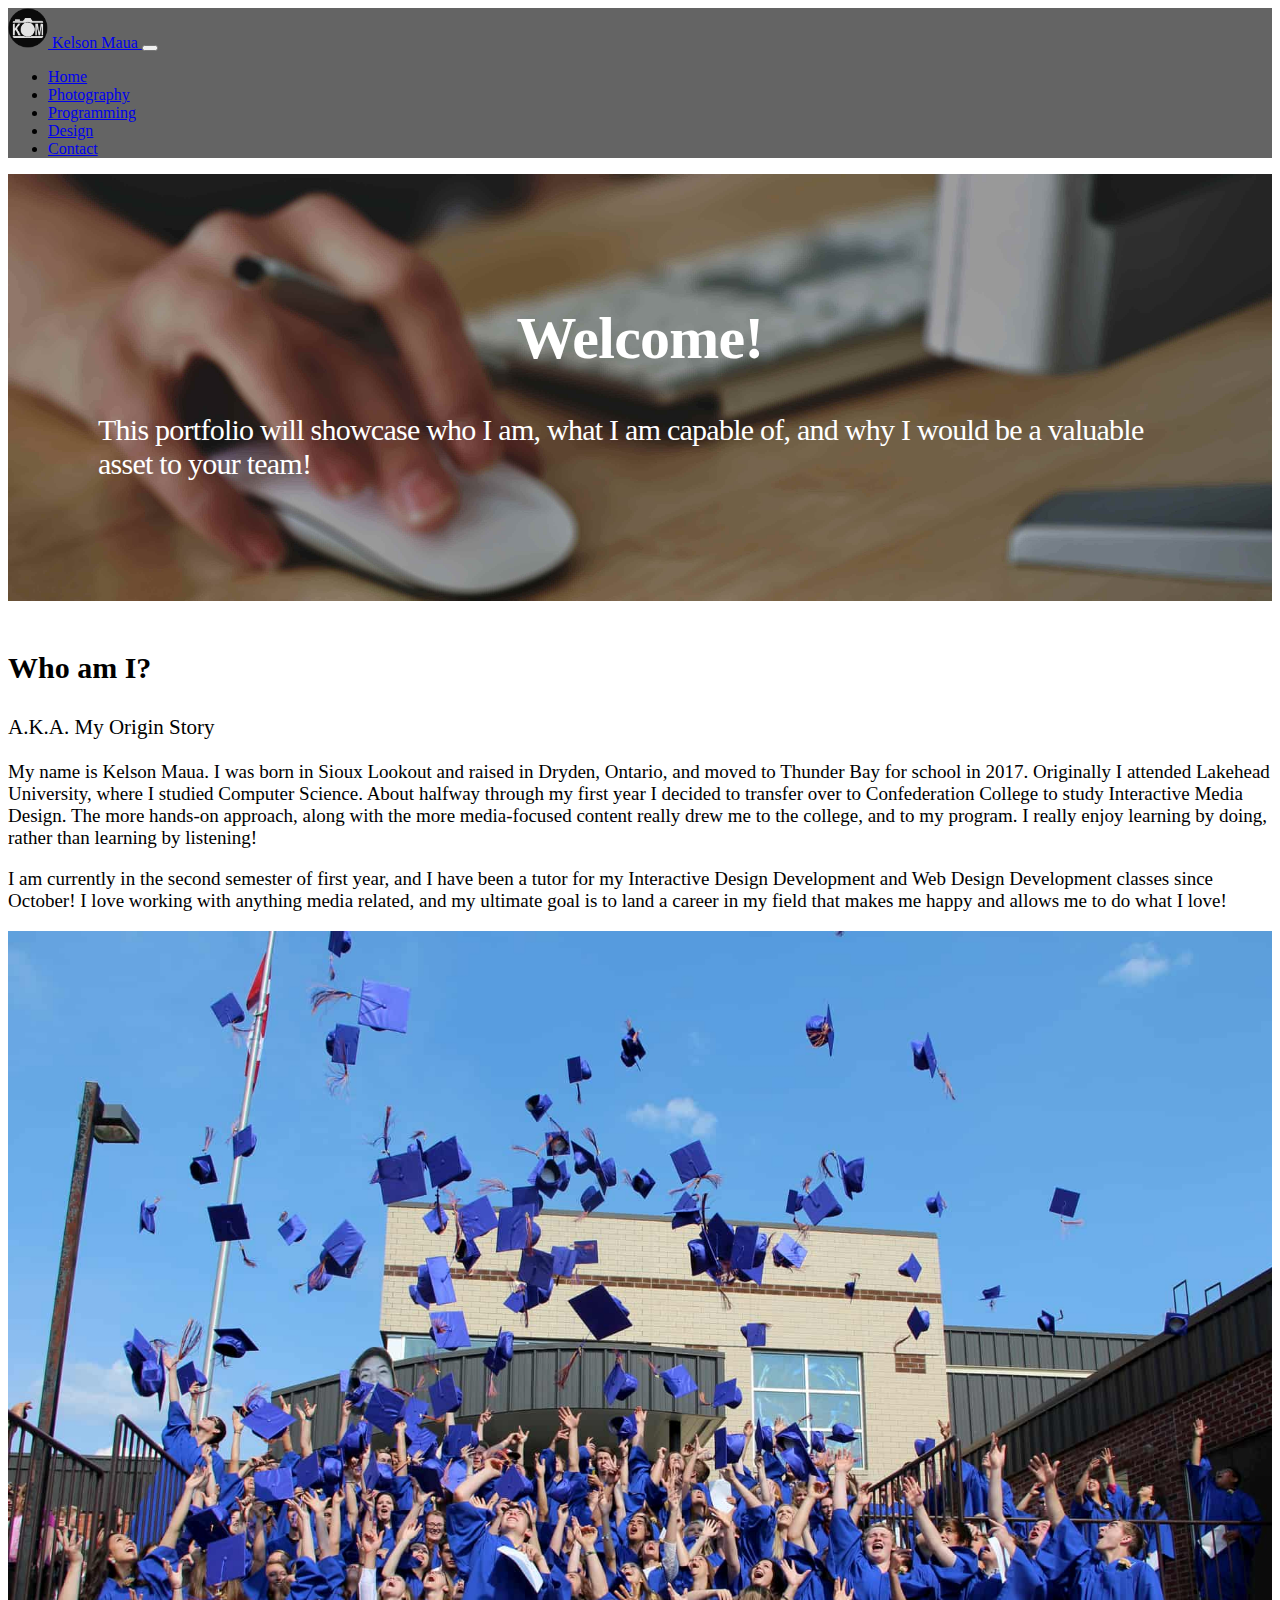
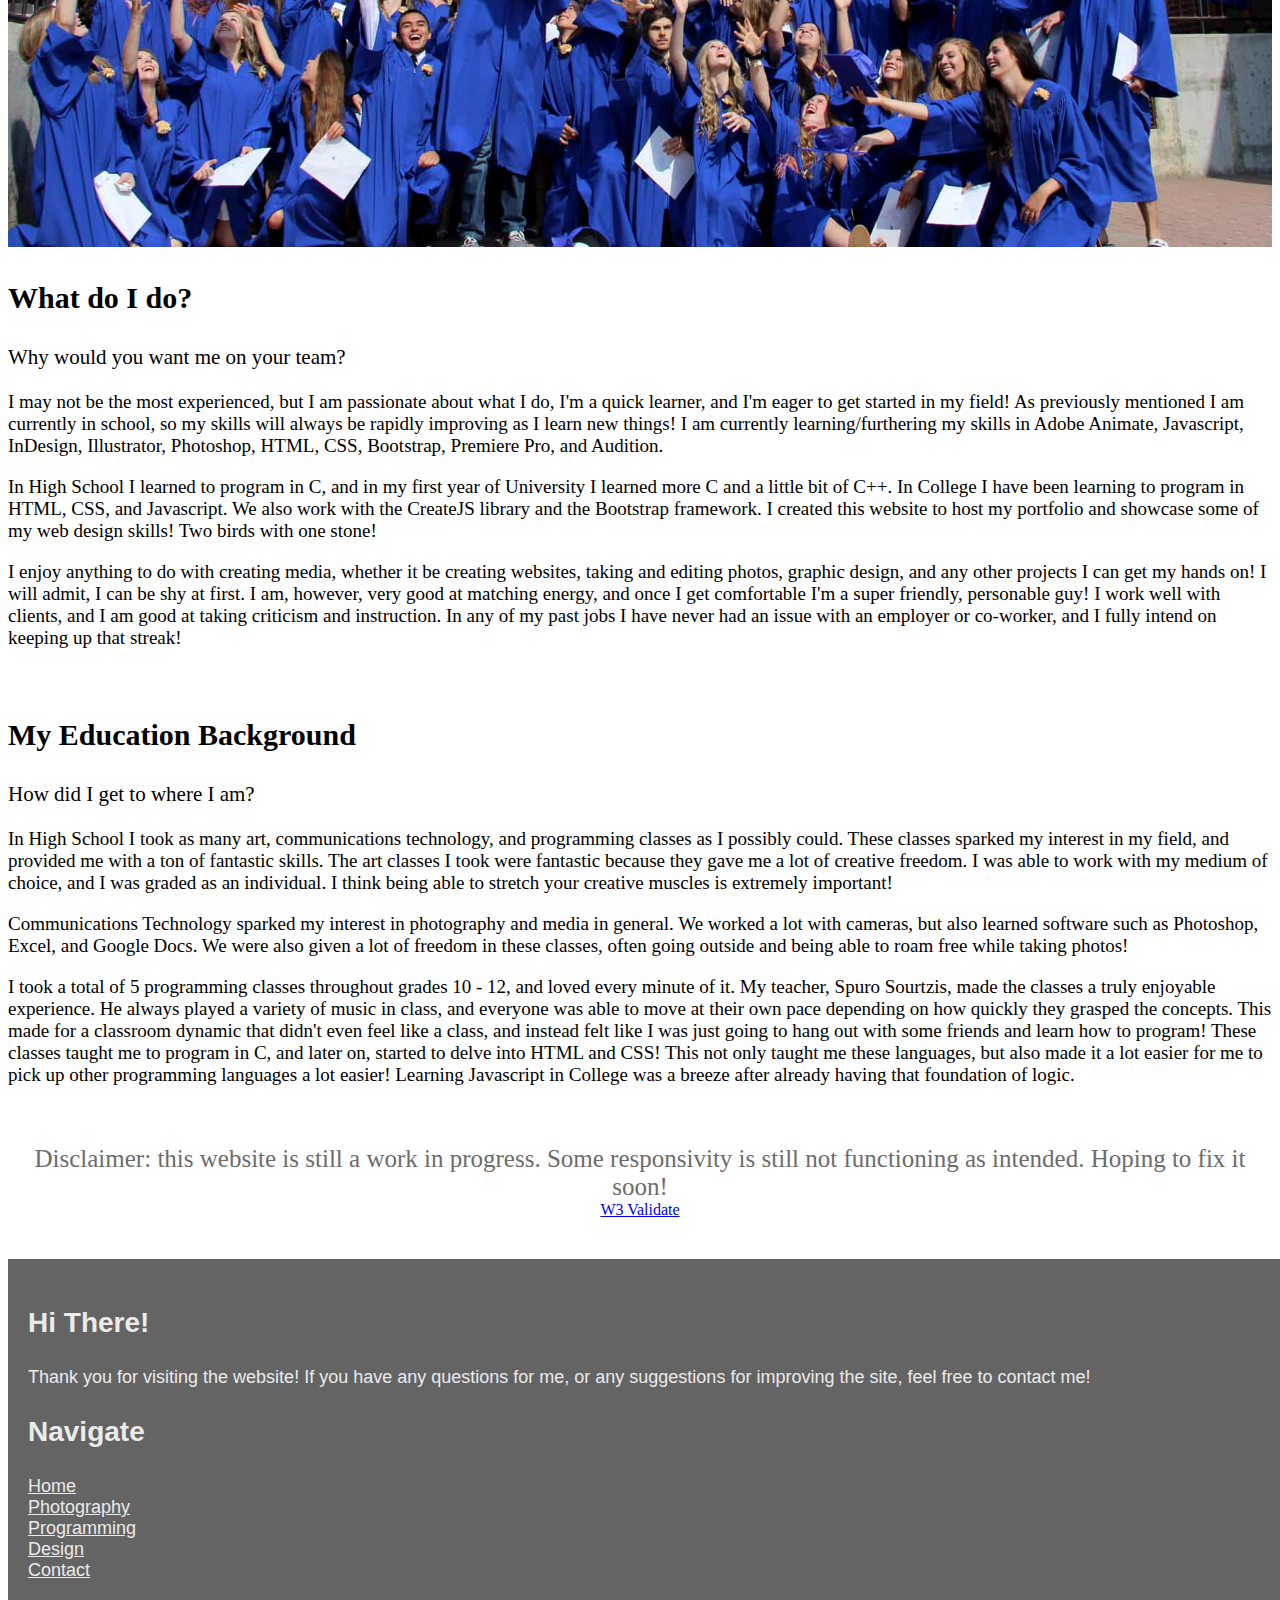
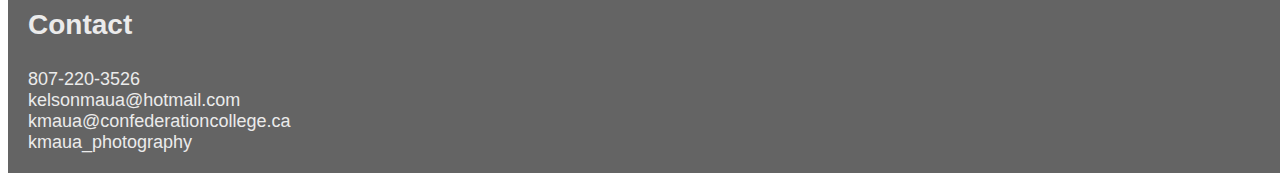
<file: index.html>
<!doctype html>
<html lang="en">

<head>
    <meta charset="utf-8">
    <meta name="viewport" content="width=device-width, initial-scale=1.0">

    <!-- twitter card -->
    <meta name="twitter:card" content="summary">
    <meta name="twitter:url" content="http://kelsonm.com">
    <meta name="twitter:title" content="Kelson Maua">
    <meta name="twitter:description" content="An online portfolio by Kelson Maua">
    <meta name="twitter:image" content="http://kelsonm.com/images/browser-icon.png">

    <!-- favicon stuff -->
    <link rel="apple-touch-icon" sizes="180x180" href="favicon/apple-touch-icon.png">
    <link rel="icon" type="image/png" sizes="32x32" href="favicon/favicon-32x32.png">
    <link rel="icon" type="image/png" sizes="16x16" href="favicon/favicon-16x16.png">
    <link rel="manifest" href="favicon/site.webmanifest">
    <link rel="mask-icon" href="favicon/safari-pinned-tab.svg" color="#5bbad5">
    <meta name="msapplication-TileColor" content="#da532c">
    <meta name="theme-color" content="#ffffff">

    <link rel="stylesheet" href="https://stackpath.bootstrapcdn.com/bootstrap/4.1.3/css/bootstrap.min.css" integrity="sha384-MCw98/SFnGE8fJT3GXwEOngsV7Zt27NXFoaoApmYm81iuXoPkFOJwJ8ERdknLPMO" crossorigin="anonymous">
    <link rel="stylesheet" href="https://use.fontawesome.com/releases/v5.5.0/css/all.css" integrity="sha384-B4dIYHKNBt8Bc12p+WXckhzcICo0wtJAoU8YZTY5qE0Id1GSseTk6S+L3BlXeVIU" crossorigin="anonymous">
    <link rel="stylesheet" href="styles.css">
    <link rel="stylesheet" href="responsive-styles.css">
    <link rel="icon" href="images/browser-icon.png">
    <title>Online Portfolio by Kelson Maua - Home</title>

    <!-- Global site tag (gtag.js) - Google Analytics -->
    <script async src="https://www.googletagmanager.com/gtag/js?id=UA-137561417-1"></script>
    <script>
        window.dataLayer = window.dataLayer || [];
        function gtag(){dataLayer.push(arguments);}
        gtag('js', new Date());

        gtag('config', 'UA-137561417-1');
    </script>

</head>

<body>

    <nav class="navbar navbar-expand-lg navbar navbar-dark bg-primary">
        <a class="navbar-brand" href="index.html"><img class="brand-image" alt="logo" src="images/browser-icon.png"> Kelson Maua </a>
        <button class="navbar-toggler" type="button" data-toggle="collapse" data-target="#navbarNav" aria-controls="navbarNav" aria-expanded="false" aria-label="Toggle navigation">
            <span class="navbar-toggler-icon"></span>
        </button>
        <div class="collapse navbar-collapse" id="navbarNav">
            <ul class="navbar-nav">
                <li class="nav-item active">
                    <a class="nav-link" href="index.html">Home</a>
                </li>
                <li class="nav-item">
                    <a class="nav-link" href="pages/photo.html">Photography</a>
                </li>
                <li class="nav-item">
                    <a class="nav-link" href="pages/program.html">Programming</a>
                </li>
                <li class="nav-item">
                    <a class="nav-link" href="pages/design.html">Design</a>
                </li>
                <li class="nav-item">
                    <a class="nav-link" href="pages/contact.html">Contact</a>
                </li>
            </ul>
        </div>
    </nav>

    <div class="jumbotron text-center jumbotron-image-home">
        <div class="jumbo-expand">
            <h1 class="jumbotron-title">Welcome!</h1>
            <p class="jumbotron-subtitle">This portfolio will showcase who I am, what I am capable of, and why I would be a valuable asset to your team!</p>
        </div>
    </div>
    <div class="jumbo-content-separate"></div>
    <div class="container">
        <div class="row">
            <div class="col-md-6">
                <h3 class="content-title">Who am I?</h3>
                <p class="content-subtitle">A.K.A. My Origin Story</p>
                <p class="content-paragraph">My name is Kelson Maua. I was born in Sioux Lookout and raised in Dryden, Ontario, and moved to Thunder Bay for school in 2017. Originally I attended Lakehead University, where I studied Computer Science. About halfway through my first year I decided to transfer over to Confederation College to study Interactive Media Design. The more hands-on approach, along with the more media-focused content really drew me to the college, and to my program. I really enjoy learning by doing, rather than learning by listening! </p>
                <p class="content-paragraph">I am currently in the second semester of first year, and I have been a tutor for my Interactive Design Development and Web Design Development classes since October! I love working with anything media related, and my ultimate goal is to land a career in my field that makes me happy and allows me to do what I love!</p>
                <div><img src="images/dhs-class-of-2017.jpg" alt="DHS Class of 2017" style="width: 100%;"></div>
            </div>
            <div class="col-md-6">
                <h3 class="content-title">What do I do?</h3>
                <p class="content-subtitle">Why would you want me on your team?</p>
                <p class="content-paragraph">I may not be the most experienced, but I am passionate about what I do, I'm a quick learner, and I'm eager to get started in my field! As previously mentioned I am currently in school, so my skills will always be rapidly improving as I learn new things! I am currently learning/furthering my skills in Adobe Animate, Javascript, InDesign, Illustrator, Photoshop, HTML, CSS, Bootstrap, Premiere Pro, and Audition.</p>
                <p class="content-paragraph">In High School I learned to program in C, and in my first year of University I learned more C and a little bit of C++. In College I have been learning to program in HTML, CSS, and Javascript. We also work with the CreateJS library and the Bootstrap framework. I created this website to host my portfolio and showcase some of my web design skills! Two birds with one stone!</p>
                <p class="content-paragraph">I enjoy anything to do with creating media, whether it be creating websites, taking and editing photos, graphic design, and any other projects I can get my hands on! I will admit, I can be shy at first. I am, however, very good at matching energy, and once I get comfortable I'm a super friendly, personable guy! I work well with clients, and I am good at taking criticism and instruction. In any of my past jobs I have never had an issue with an employer or co-worker, and I fully intend on keeping up that streak!</p>
            </div>
            <div class="divider-sm"></div>
            <div class="row">
                <div class="col-md-12">
                    <h3 class="content-title">My Education Background</h3>
                    <p class="content-subtitle">How did I get to where I am?</p>
                    <p class="content-paragraph">In High School I took as many art, communications technology, and programming classes as I possibly could. These classes sparked my interest in my field, and provided me with a ton of fantastic skills. The art classes I took were fantastic because they gave me a lot of creative freedom. I was able to work with my medium of choice, and I was graded as an individual. I think being able to stretch your creative muscles is extremely important!</p>
                    <p class="content-paragraph">Communications Technology sparked my interest in photography and media in general. We worked a lot with cameras, but also learned software such as Photoshop, Excel, and Google Docs. We were also given a lot of freedom in these classes, often going outside and being able to roam free while taking photos!</p>
                    <p class="content-paragraph">I took a total of 5 programming classes throughout grades 10 - 12, and loved every minute of it. My teacher, Spuro Sourtzis, made the classes a truly enjoyable experience. He always played a variety of music in class, and everyone was able to move at their own pace depending on how quickly they grasped the concepts. This made for a classroom dynamic that didn't even feel like a class, and instead felt like I was just going to hang out with some friends and learn how to program! These classes taught me to program in C, and later on, started to delve into HTML and CSS! This not only taught me these languages, but also made it a lot easier for me to pick up other programming languages a lot easier! Learning Javascript in College was a breeze after already having that foundation of logic.</p>
                </div>
            </div>
        </div>
    </div>
    <div class="divider"></div>
    <div class="disclaimer">Disclaimer: this website is still a work in progress. Some responsivity is still not functioning as intended. Hoping to fix it soon!</div>
    <div style="text-align: center"><a href="https://validator.w3.org/nu/?doc=https://kelsonm.com">W3 Validate</a></div>
    <div class="divider"></div>
    <footer>
        <div class="footer">
            <div class="container">
                <div class="row">
                    <div class="col-md-2">
                        <h3 class="footer-title">Hi There!</h3>
                        <p class="footer-content">Thank you for visiting the website! If you have any questions for me, or any suggestions for improving the site, feel free to contact me!</p>
                    </div>
                    <div class="col-md-1"></div>
                    <div class="col-md-3">
                        <h3 class="footer-title">Navigate</h3>
                        <a class="footer-content" href="index.html"><i class="fas fa-home"></i> Home</a><br>
                        <a class="footer-content" href="pages/photo.html"><i class="fas fa-camera"></i> Photography</a><br>
                        <a class="footer-content" href="pages/program.html"><i class="fas fa-keyboard"></i> Programming</a><br>
                        <a class="footer-content" href="pages/design.html"><i class="fas fa-pencil-alt"></i> Design</a><br>
                        <a class="footer-content" href="pages/contact.html"><i class="fas fa-envelope"></i> Contact</a><br>
                    </div>
                    <div class="col-md-6">
                        <h3 class="footer-title">Contact</h3>
                        <div class="footer-content"><i class="fas fa-phone"></i> 807-220-3526</div>
                        <div class="footer-content"><i class="fas fa-envelope"></i> kelsonmaua@hotmail.com</div>
                        <div class="footer-content"><i class="fas fa-envelope"></i> kmaua@confederationcollege.ca</div>
                        <div class="footer-content"><i class="fab fa-instagram"></i> kmaua_photography</div>
                    </div>
                </div>
            </div>
        </div>
    </footer>
    <!-- jQuery, Popper.js, Bootstrap JS -->
    <script src="https://code.jquery.com/jquery-3.3.1.slim.min.js" integrity="sha384-q8i/X+965DzO0rT7abK41JStQIAqVgRVzpbzo5smXKp4YfRvH+8abtTE1Pi6jizo" crossorigin="anonymous"></script>
    <script src="https://cdnjs.cloudflare.com/ajax/libs/popper.js/1.14.3/umd/popper.min.js" integrity="sha384-ZMP7rVo3mIykV+2+9J3UJ46jBk0WLaUAdn689aCwoqbBJiSnjAK/l8WvCWPIPm49" crossorigin="anonymous"></script>
    <script src="https://stackpath.bootstrapcdn.com/bootstrap/4.1.3/js/bootstrap.min.js" integrity="sha384-ChfqqxuZUCnJSK3+MXmPNIyE6ZbWh2IMqE241rYiqJxyMiZ6OW/JmZQ5stwEULTy" crossorigin="anonymous"></script>

</body>

</html>
</file>
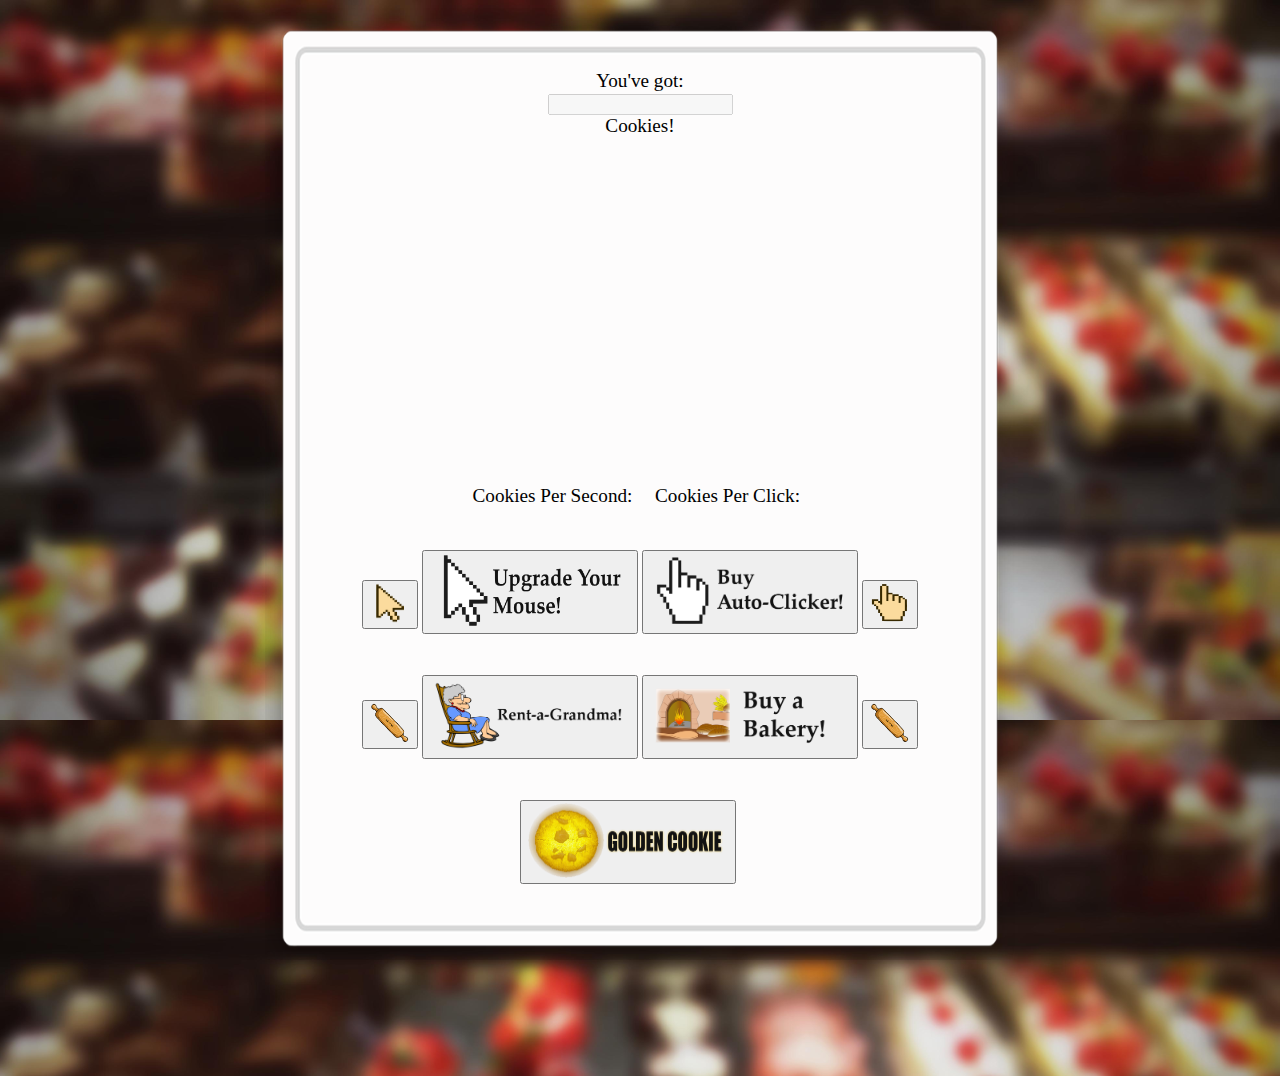
<file: portfolio/programming/cookie-clicker-game/index.html>
<!DOCTYPE html>
<html>

<head>
    <meta charset="UTF-8">
    <title>0 Cookies!</title>
    <link rel="stylesheet" href="styles.css">
    <link rel="stylesheet" href="textstyles.css">
    <script src="cookie.js"></script>
    <script src="https://code.createjs.com/1.0.0/createjs.min.js"></script>
</head>

<body onload="init();">
    <div class="backgroundBox"></div>

    <div class="cookieCount" style="font-size: 120%;">
        <div>You've got: </div>
        <div>
            <input type="text" id="text" disabled style="text-align: center">
        </div>
        <div>Cookies!</div>
    </div>
    <!-- <a href=# onclick="addCookies()"><img src="images/cookie.png"></a>-->
    <br><br>
    <div class="cookiesPerClick">
        <div>Cookies Per Click: </div>
        <div id="cPerClick" class="inline"></div>
    </div>
    <br>
    <div class="cookiesPerSecond">
        <div>Cookies Per Second: </div>
        <div id="cPerSec" class="inline"></div>
    </div>
    <br>

    <div class="canvas">
        <canvas id="stage" width="400px" height="400px">No Canvas Support</canvas>
    </div>
    <br><br>
    <!--<div>Upgrade your mouse!</div>-->
    <div class="upgradeButtons">
        <button><a href=# onClick="clickUpgradeButton()"><img src="images/cursor2.png" width="200px" height="75px"></a>
            <div id="mouseUpgradeCost"></div>
            <div id="mouseUpgradeAmount"></div>
        </button>
        <button><a href=# onClick="autoClickButton()"><img src="images/autoClick.png" width="200px" height="75px"></a>
            <div id="autoClickCost"></div>
            <div id="autoClickAmount"></div>
        </button>
    </div>
    <div class="upgradeButtons2">
        <button><a href=# onClick="grandmaButton()"><img src="images/grandmaButton.png" width="200px" height="75px"></a>
            <div id="grandmaCost"></div>
            <div id="grandmaAmount"></div>
        </button>
        <button><a href=# onClick="bakeryButton()"><img src="images/bakeryButton.png" width="200px" height="75px"></a>
            <div id="bakeryCost"></div>
            <div id="bakeryAmount"></div>
        </button>
    </div>
    <div class="clickUpgrade">
        <button><a href=# onClick="goldenCursor()"><img src="images/goldenCursor.png" width=40px height="40px"></a>
            <div id="goldenCursorCost"></div>
        </button>
    </div>

    <div class="autoClickUpgrade">
        <button><a href=# onClick="turboAutoClick()"><img src="images/turboAutoClick.png" width=40px height="40px"></a>
            <div id="turboClickCost"></div>
        </button>
    </div>
    <div class="grandmaUpgrade">
        <button><a href=# onClick="goldenRollingPin()"><img src="images/rollingPin.png" width="40px" height="40px"></a>
            <div id="goldenPinCost"></div>
        </button>
    </div>
    <div class="bakeryUpgrade">
        <button><a href=# onClick="goldenOven()"><img src="images/rollingPin.png" width="40px" height="40px"></a>
            <div id="goldenOvenCost"></div>
        </button>
    </div>
    <div class="goldenCookie">
        <button><a href=# onClick="goldenCookie()"><img src="images/goldenCookie.png" width="200px" height="75px"></a>
            <div id="goldenCookieCost"></div>
            <div id="goldenCookieAmount"></div>
        </button>
    </div>
</body>

</html>
</file>
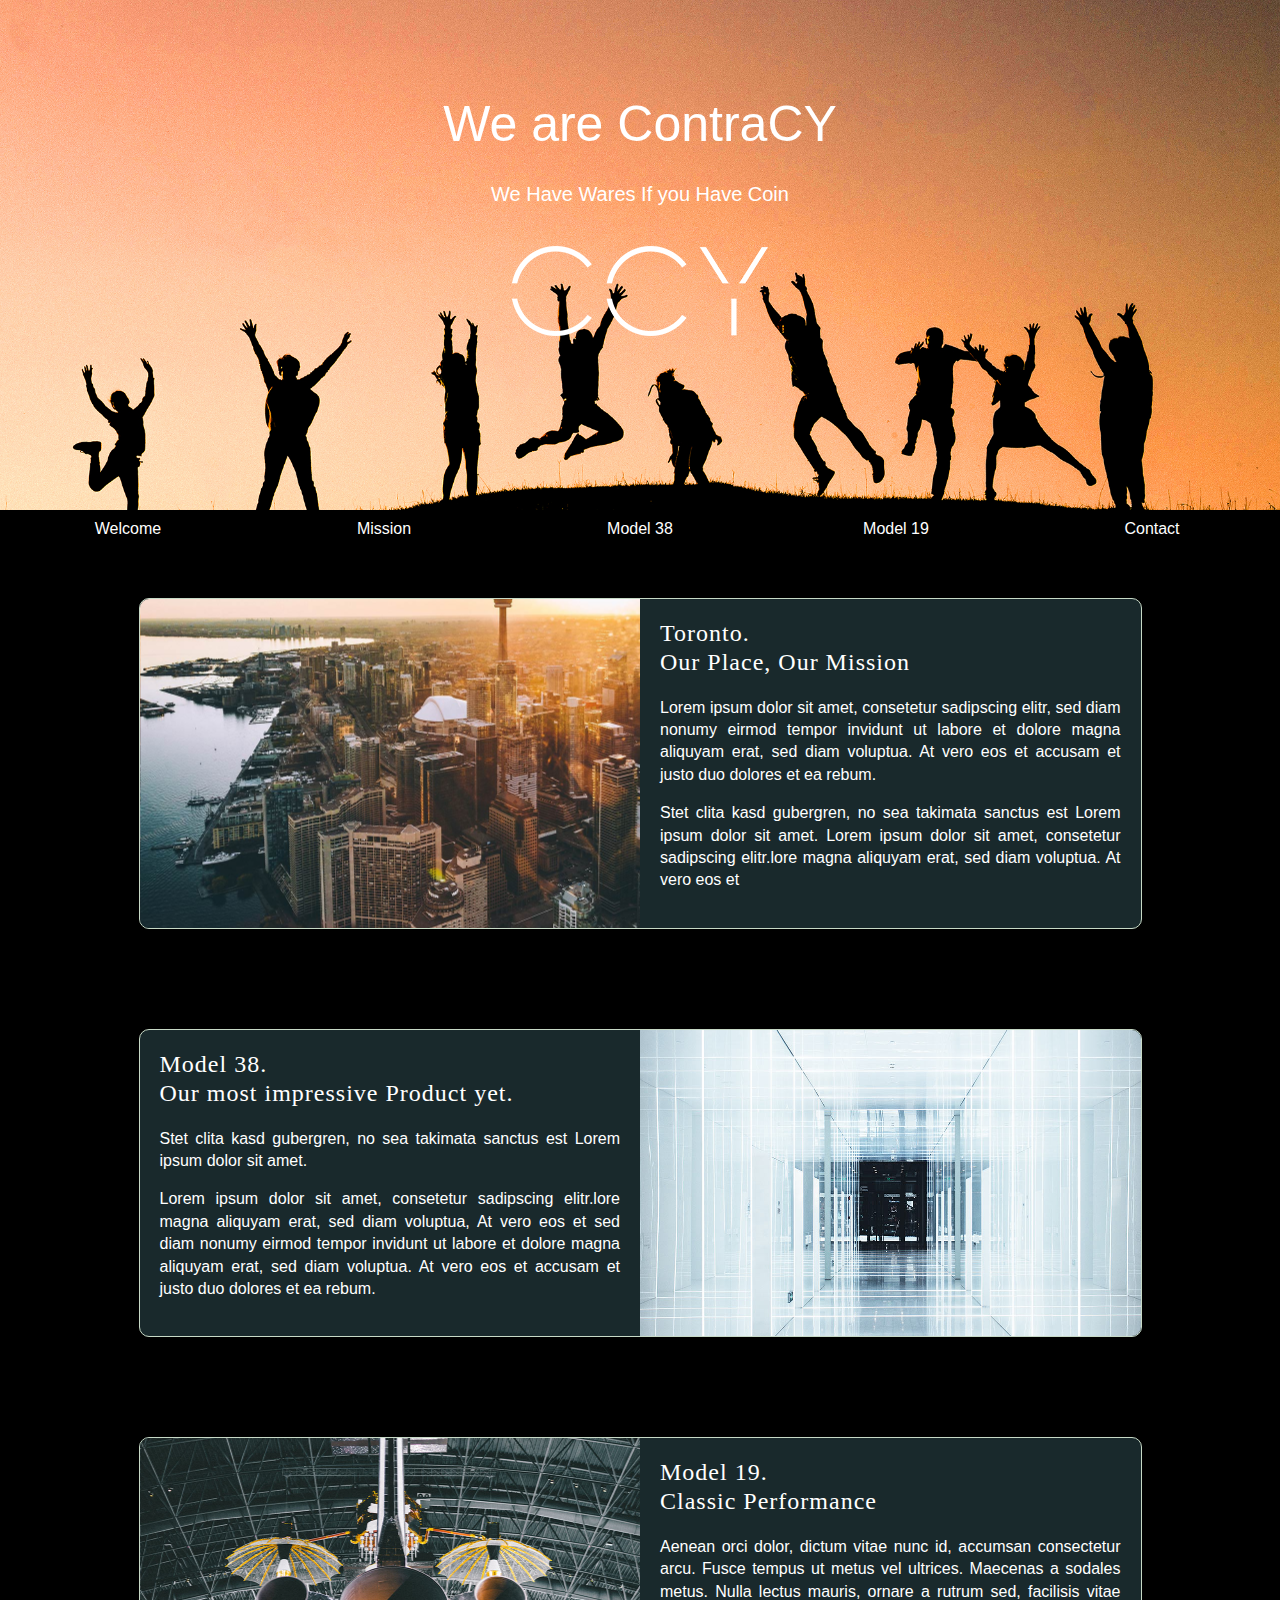
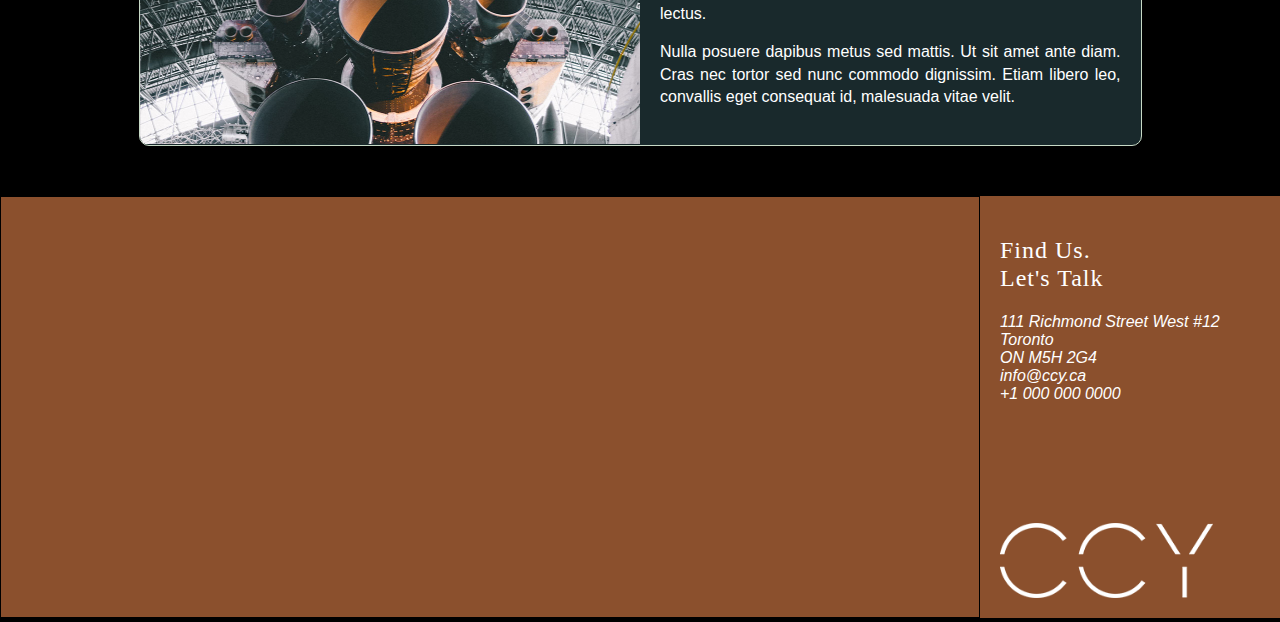
<file: portfolio/programming/website-02/index.html>
<!Doctype html>
<html lang="en">

<head>
    <meta charset="utf-8">
    <link rel="stylesheet" type="text/css" href="styles/reset.css">
    <link rel="stylesheet" type="text/css" href="styles/basic.css">
    <link rel="stylesheet" type="text/css" href="styles/nav.css">
    <link rel="stylesheet" type="text/css" href="styles/main.css">
    <link rel="stylesheet" type="text/css" href="styles/footer.css">
    <title>ContraCY.com</title>

</head>

<body>
    <header id="hero">
        <div>
            <div id="claim">We are ContraCY</div>
            <div id="catchphrase">We Have Wares If you Have Coin</div>
            <div>
                <img id="ccyLight" src="images/ccy-light.png" alt="ContrCY Logo">
            </div>
        </div>
    </header>
    <main role="main">

        <nav role="navigation">

            <ul class="no-pad">
                <li>
                    <a href="#hero">Welcome</a>
                </li>

                <li>
                    <a href="#mission">Mission</a>
                </li>

                <li>
                    <a href="#model-38">Model 38</a>
                </li>

                <li>
                    <a href="#model-19">Model 19</a>
                </li>

                <li>
                    <a href="#contact">Contact</a>
                </li>

            </ul>
            <div class="clear-fix"></div>
        </nav>
        <div class="content-box">
            <section id="mission">
                <div id="to-skyline" class="image fill-height" role="img" aria-label="Toronto Skyline"></div>
                <div class="text">
                    <h2>Toronto.<br>
                        Our Place, Our Mission
                    </h2>
                    <p>Lorem ipsum dolor sit amet, consetetur sadipscing elitr, sed diam
                        nonumy eirmod tempor invidunt ut labore et dolore magna aliquyam
                        erat, sed diam voluptua. At vero eos et accusam et justo duo dolores et
                        ea rebum.</p>
                    <p>Stet clita kasd gubergren, no sea takimata sanctus est Lorem ipsum
                        dolor sit amet. Lorem ipsum dolor sit amet, consetetur sadipscing
                        elitr.lore magna aliquyam erat, sed diam voluptua. At vero eos et</p>
                </div>
                <div class="clear-fix"></div>
            </section>
        </div>

        <div class="content-box">
            <section id="model-38">
                <div id="model-38-teaser" class="image float-right fill-height" role="img" aria-label="Model 38 Teaser"></div>
                <div class="text">
                    <h2>Model 38.<br>
                        Our most impressive Product yet.
                    </h2>
                    <p>
                        Stet clita kasd gubergren, no sea takimata sanctus est Lorem ipsum
                        dolor sit amet.
                    </p>
                    <p>
                        Lorem ipsum dolor sit amet, consetetur sadipscing elitr.lore magna
                        aliquyam erat, sed diam voluptua, At vero eos et sed diam nonumy
                        eirmod tempor invidunt ut labore et dolore magna aliquyam erat, sed
                        diam voluptua. At vero eos et accusam et justo duo dolores et ea
                        rebum.
                    </p>
                </div>
                <div class="clear-fix"></div>
            </section>
        </div>
        <div class="content-box">
            <section id="model-19">
                <div id="model-19-image" class="image fill-height" role="img" aria-label="Model 19"></div>
                <div class="text">
                    <h2>Model 19.<br>
                        Classic Performance
                    </h2>
                    <p>
                        Aenean orci dolor, dictum vitae nunc id, accumsan consectetur arcu.
                        Fusce tempus ut metus vel ultrices. Maecenas a sodales metus. Nulla
                        lectus mauris, ornare a rutrum sed, facilisis vitae lectus.
                    </p>
                    <p>
                        Nulla posuere dapibus metus sed mattis. Ut sit amet ante diam. Cras
                        nec tortor sed nunc commodo dignissim. Etiam libero leo, convallis eget
                        consequat id, malesuada vitae velit.
                    </p>
                </div>
                <div class="clear-fix"></div>
            </section>
        </div>
    </main>


    <footer id="contact">
        <div id="map" class="footer-section fill-height">
            <iframe width="100%" height="100%" frameborder="0" scrolling="no" marginheight="0" marginwidth="0" src="https://www.openstreetmap.org/export/embed.html?bbox=-79.38547968864442%2C43.64904301568086%2C-79.38267678022386%2C43.65134475599628&amp;layer=mapnik&amp;marker=43.65019429866265%2C-79.38407859066501" style="border: 1px solid black"></iframe>
        </div>
        <div id="contact-info" class="footer-section text">
            <h2>Find Us. <br>
                Let's Talk</h2>
            <address>
                <ul>
                    <li aria-label="Address">
                        111 Richmond Street West #12
                    </li>
                    <li aria-label="City">
                        Toronto
                    </li>
                    <li aria-label="Postal Code">
                        ON M5H 2G4
                    </li>
                    <li aria-label=" Email Address link" class="space-top">
                        <a href="mailto:info@ccy.ca">
                            info@ccy.ca
                        </a>
                    </li>
                    <li aria-label="Phone Number Link">
                        <a href="tel:+10000000000">
                            +1&nbsp;000&nbsp;000&nbsp;0000
                        </a>

                    </li>
                </ul>
            </address>
            <div role="img" aria-label="logo" id="ccy-logo-small"></div>
        </div>
        <div class="clear-fix"></div>
    </footer>

    <script type="application/javascript" src="scripts/fillHeight.js"></script>

</body>

</html>
</file>
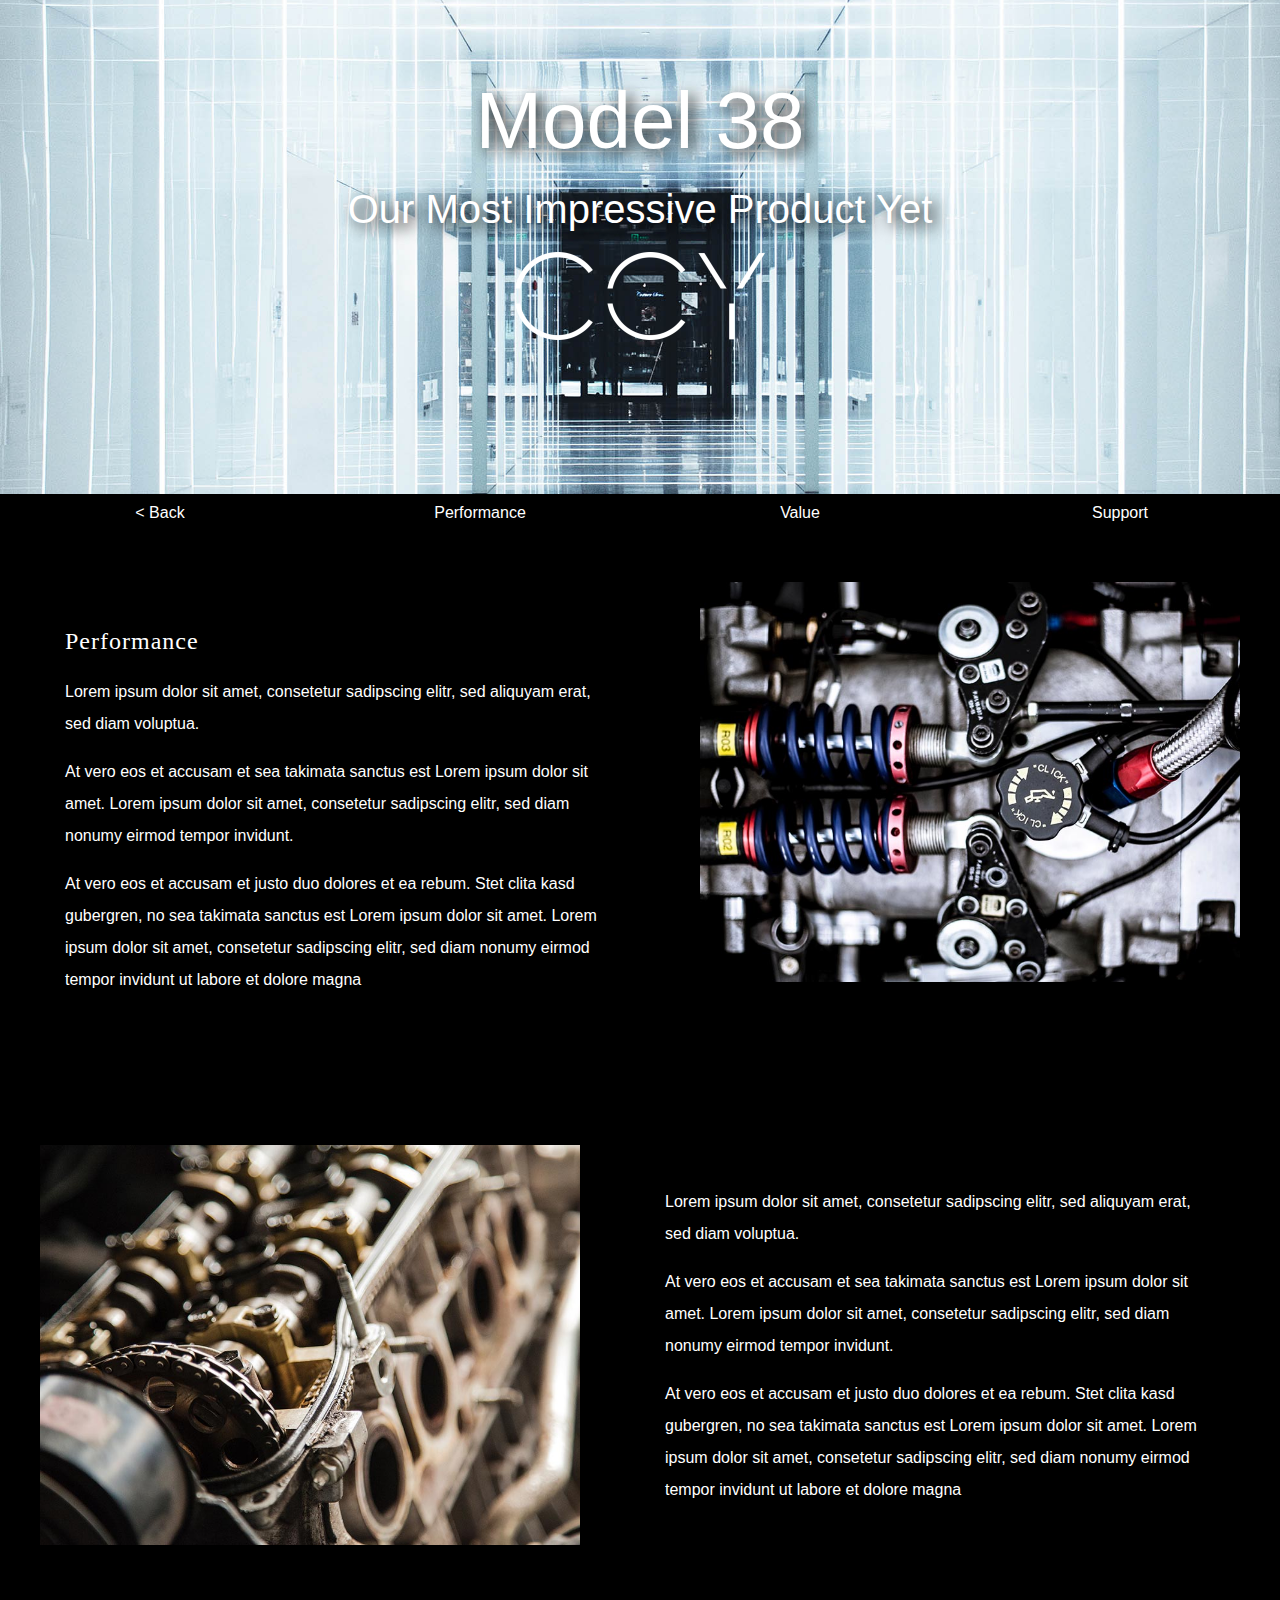
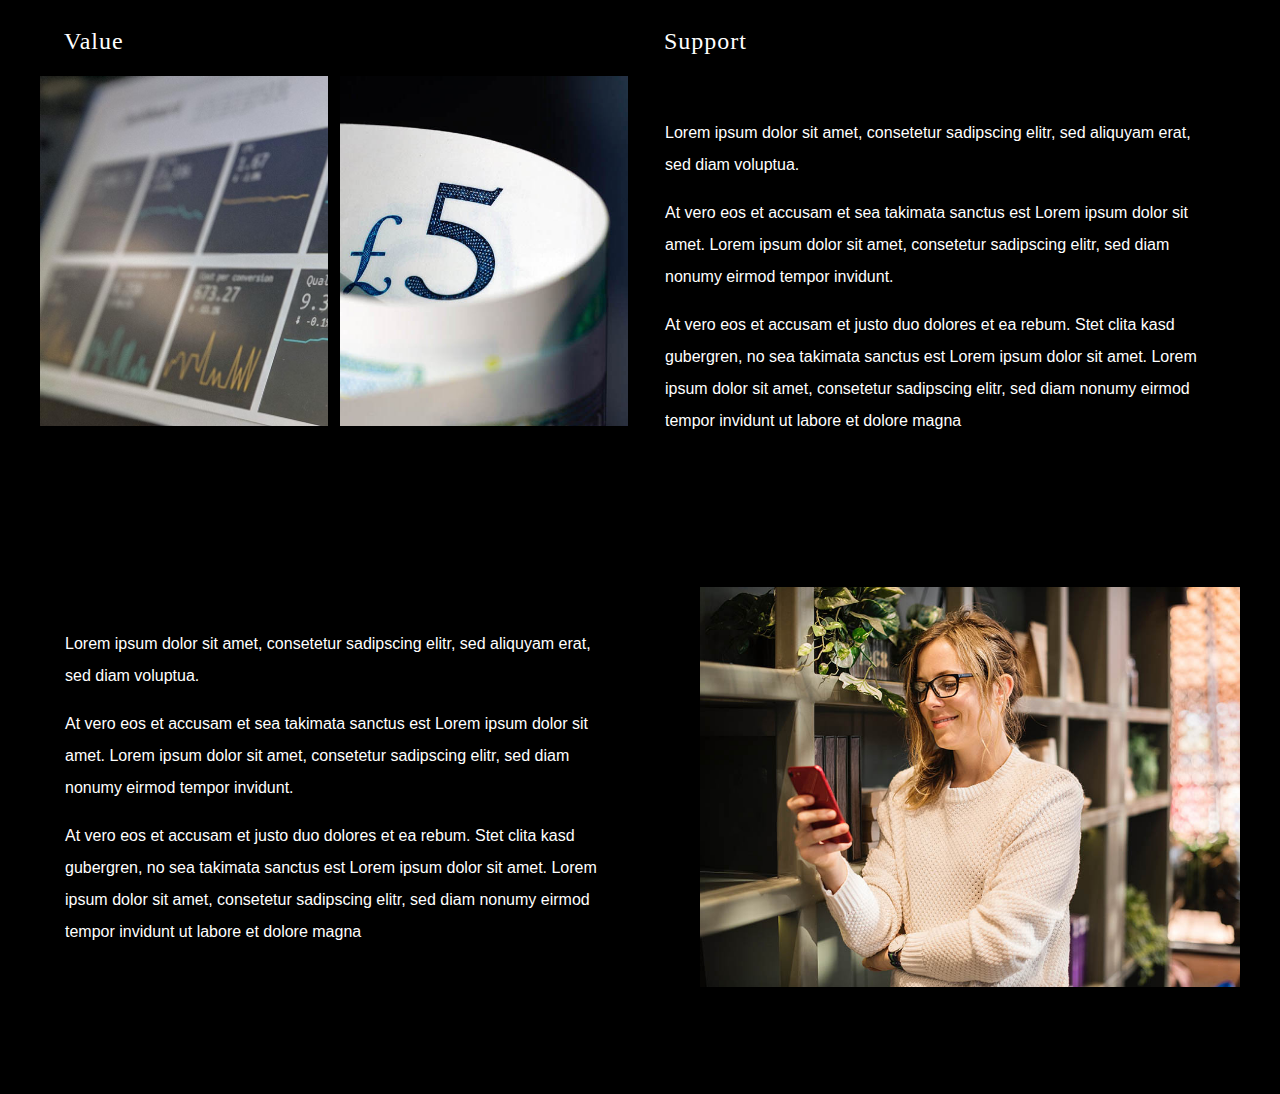
<file: portfolio/programming/website-01/model38.html>
<!doctype html>
<html lang="zxx">

<head>
    <meta charset="UTF-8">
    <title>Model 38</title>
    <link rel="stylesheet" href="styles/reset.css" />
    <link rel="stylesheet" href="styles/basic.css" />
    <link rel="stylesheet" href="styles/hero.css" />
    <link rel="stylesheet" href="styles/nav.css" />
    <link rel="stylesheet" href="styles/main-content.css" />
</head>
<body>
    <header id="hero">
        <div id="claim">Model 38</div>
        <div id="tagline">Our Most Impressive Product Yet</div>
        <div>
            <img src="images/ccy-logo-light.png" alt="CCY Logo">
        </div>
    </header>
    <main>
        <nav>
            <ul class="no-pad">
                <li>
                    <a href="lab-04/index.html">&lt; Back</a>
                </li>
                <li>
                    <a href="#performance">Performance</a>
                </li>
                <li>
                    <a href="#value">Value</a>
                </li>
                <li>
                    <a href="#value">Support</a>
                </li>
            </ul>
            <div class="clear-fix"></div>
        </nav>

        <div style="padding-top: 20px;"></div>
        <div class="content-box">
            <section id="performance">
                <div class="left-text">
                    <h2>
                        Performance
                    </h2>
                    <p>Lorem ipsum dolor sit amet, consetetur sadipscing elitr, sed 
                        aliquyam erat, sed diam voluptua. </p>
                    <p>At vero eos et accusam et sea takimata sanctus est Lorem 
                        ipsum dolor sit amet. Lorem ipsum dolor sit amet, consetetur 
                        sadipscing elitr, sed diam nonumy eirmod tempor invidunt.</p>
                    <p>At vero eos et accusam et justo duo dolores et ea rebum. Stet 
                        clita kasd gubergren, no sea takimata sanctus est Lorem ipsum 
                        dolor sit amet. Lorem ipsum dolor sit amet, consetetur 
                        sadipscing elitr, sed diam nonumy eirmod tempor invidunt ut 
                        labore et dolore magna</p>
                </div>
                <div id="performance-b" class="right-images" role="img" aria-label="Performance B"></div>
                <div class="clear-fix">
                </div>
            </section>
        </div>
        <div class="content-box">
            <section>
                <h2 class="hidden-h2">This is just to clear up a validation warning</h2>
                <div id="performance-a" class="left-images" role="img" aria-label="Performance A"></div>
                <div class="right-text">
                    <p>Lorem ipsum dolor sit amet, consetetur sadipscing elitr, sed 
                        aliquyam erat, sed diam voluptua. </p>
                    <p>At vero eos et accusam et sea takimata sanctus est Lorem 
                        ipsum dolor sit amet. Lorem ipsum dolor sit amet, consetetur 
                        sadipscing elitr, sed diam nonumy eirmod tempor invidunt.</p>
                    <p>At vero eos et accusam et justo duo dolores et ea rebum. Stet 
                        clita kasd gubergren, no sea takimata sanctus est Lorem ipsum 
                        dolor sit amet. Lorem ipsum dolor sit amet, consetetur 
                        sadipscing elitr, sed diam nonumy eirmod tempor invidunt ut 
                        labore et dolore magna</p>

                </div>
                <div class="clear-fix">
                </div>
            </section>
        </div>
        
        <div class="content-box">
            <section id="value">
                <div style="width: 100%; overflow: hidden;">
                    <div style="width: 600px; float: left; margin-left: 2%;">
                        <h2>Value</h2>
                    </div>
                    <div style="margin-left: 20%;">
                        <h2>Support</h2>
                    </div>
                </div>
                
                <div id="value-a" class="image-left-small" role="img" aria-label="Value A"></div>
                <div id="value-b" class="image-right-small" role="img" aria-label="Value B"></div>
                <div class="right-text">
                <p>Lorem ipsum dolor sit amet, consetetur sadipscing elitr, sed 
                        aliquyam erat, sed diam voluptua. </p>
                    <p>At vero eos et accusam et sea takimata sanctus est Lorem 
                        ipsum dolor sit amet. Lorem ipsum dolor sit amet, consetetur 
                        sadipscing elitr, sed diam nonumy eirmod tempor invidunt.</p>
                    <p>At vero eos et accusam et justo duo dolores et ea rebum. Stet 
                        clita kasd gubergren, no sea takimata sanctus est Lorem ipsum 
                        dolor sit amet. Lorem ipsum dolor sit amet, consetetur 
                        sadipscing elitr, sed diam nonumy eirmod tempor invidunt ut 
                        labore et dolore magna</p>
                </div>
                <div class="clear-fix">
                </div>
            </section>
        </div>
        
        <div class="content-box">
            <section>
                <h2 class="hidden-h2">This is just to clear up a validation warning</h2>
                <div id="support" class="right-images" role="img" aria-label="Support"></div>
                <div class="left-text">
                    <p>Lorem ipsum dolor sit amet, consetetur sadipscing elitr, sed 
                        aliquyam erat, sed diam voluptua. </p>
                    <p>At vero eos et accusam et sea takimata sanctus est Lorem 
                        ipsum dolor sit amet. Lorem ipsum dolor sit amet, consetetur 
                        sadipscing elitr, sed diam nonumy eirmod tempor invidunt.</p>
                    <p>At vero eos et accusam et justo duo dolores et ea rebum. Stet 
                        clita kasd gubergren, no sea takimata sanctus est Lorem ipsum 
                        dolor sit amet. Lorem ipsum dolor sit amet, consetetur 
                        sadipscing elitr, sed diam nonumy eirmod tempor invidunt ut 
                        labore et dolore magna</p>
                </div>
                <div class="clear-fix">
                </div>
            </section>
        </div>
    </main>
</body>
</html>
</file>
<file: styles.css>
.bg-primary {
    background-color: #646464 !important;
}

.navbar {
    position: sticky;
    top: 0px;
    z-index: 999;
}

.jumbotron {
    border-radius: 0px;
}

.jumbotron-title {
    font-size: 60px;
    letter-spacing: -0.75px;
    color: white;
    text-align: center;
}

.jumbotron-subtitle {
    font-size: 30px;
    letter-spacing: -0.75px;
    color: white;
}

.content-title {
    font-size: 30px;
}

.content-subtitle {
    font-weight: 500;
    font-size: 21px;
}

.content-paragraph {
    font-size: 19px;
}

.brand-image {
    height: 40px;
    width: 40px;
}

a:hover {
    color: #c4c4c4;
}


.divider {
    padding: 20px;
}

.divider-sm {
    padding: 10px;
}

.footer {
    padding: 20px;
    background-color: #646464;
    width: 100%;
    height: 10%;
}

.footer-title {
    font-family: sans-serif;
    font-size: 28px;
    font-weight: bold;
    color: #ebebeb;
}

.footer-content {
    font-family: sans-serif;
    font-size: 18px;
    width: 120%;
    color: #ebebeb;
}

.photo-landscape {
    width: 100%;
    height: 100%;
    padding: 10px;
}

.jumbo-expand {
    padding: 90px;
}

.jumbo-content-separate {
    padding: 10px;
}

.jumbotron-image-home {
    background-image: url("images/jumbotron-background-home.jpg");
    background-size: cover;
}

.jumbotron-image-photo {
    background-image: url("images/jumbotron-background-photo.jpg");
    background-size: cover;
}

.jumbotron-image-program {
    background-image: url("images/jumbotron-background-program.jpg");
    background-size: cover;
}

.jumbotron-image-design {
    background-image: url("images/jumbotron-background-design.jpg");
    background-size: cover;
}

.jumbotron-image-contact {
    background-image: url("images/jumbotron-background-contact.jpg");
    background-size: cover;
}

.disclaimer {
    text-align: center;
    font-size: 25px;
    color: #6c6c6c;
}

/* Email form css */

input[type=text], select, textarea {
    width: 100%;
    padding: 12px;
    border: 1px solid #ccc;
    border-radius: 4px;
    box-sizing: border-box;
    margin-top: 6px;
    margin-bottom: 16px;
    resize: vertical
}
input[type=email] {
    width: 100%;
    padding: 12px;
    border: 1px solid #ccc;
    border-radius: 4px;
    box-sizing: border-box;
    margin-top: 6px;
    margin-bottom: 16px;
    resize: vertical
}
input[type=submit] {
    background-color: #4CAF50;
    color: white;
    padding: 12px 20px;
    border: none;
    border-radius: 4px;
    cursor: pointer;
}
input[type=submit]:hover {
    background-color: #337b36;
}
.container-form {
    border-radius: 5px;
    background-color: #e3e3e3;
    padding: 20px;
}
</file>
<file: responsive-styles.css>
@media(max-width:700px) {
    .jumbotron-image-home {
        background-image: url("images/jumbotron-background-home.jpg");
        background-size: cover;
        background-position: center;
    }
    .jumbotron-image-photo {
        background-image: url("images/jumbotron-background-photo.jpg");
        background-size: cover;
        background-position: center;
    }
    .jumbotron-image-program {
        background-image: url("images/jumbotron-background-program.jpg");
        background-size: cover;
        background-position: center;
    }
    .jumbotron-image-design {
        background-image: url("images/jumbotron-background-design.jpg");
        background-size: cover;
        background-position: center;
    }
    .jumbo-content-separate {
        padding: 0px;
    }
    .jumbotron-subtitle {
        font-size: 18px;
    }
    .jumbotron-title {
        font-size: 36px;
        width: 90%;
    }
    .jumbotron-expand {
        padding: 0px;
    }
    .footer-content {
        width: 95%;
    }
}
</file>
<file: portfolio/programming/cookie-clicker-game/styles.css>
body {
    background-image: url("images/testBackground.jpg");
    background-size: 100%;
    background-color: #cee4ff;
    text-align: center;
}
.canvas {
    position: absolute;
    width: 400px ;
    height: 400px ;
    top: 135px;
    bottom: 0px;
    right: 0px;
    left: 0px;
    margin-left: auto;
    margin-right: auto;
}

.inline {
    display:inline-block;
}


.backgroundBox {
    background-image: url("images/backgroundBox.png");
    background-size: 100%;
    background-repeat: no-repeat;
    position: relative;
    width: 750px;
    height: 952px;
    top: 0px;
    bottom: 0px;
    right: 0px;
    left: 0px;
    margin-left: auto;
    margin-right: auto;
}
s
</file>
<file: portfolio/programming/cookie-clicker-game/textstyles.css>
.cookieCount {
    position: absolute;
    top: 70px;
    bottom: 0px;
    right: 0px;
    left: 0px;
    margin-left: auto;
    margin-right: auto;
    font-size: 120%;
}

.cookiesPerSecond {
    position: absolute;
    top: 485px;
    bottom: 0px;
    right: 0px;
    left: -175px;
    margin-left: auto;
    margin-right: auto;
    font-size: 120%;
    display: inline-block;
}

.cookiesPerClick {
    position: absolute;
    top: 485px;
    bottom: 0px;
    right: 0px;
    left: 175px;
    margin-left: auto;
    margin-right: auto;
    font-size: 120%;
    display: inline-block;
}

.upgradeButtons {
    position: absolute;
    top: 550px;
    bottom: 0px;
    right: 0px;
    left: 0px;
    margin-left: auto;
    margin-right: auto;
    vertical-align: middle;
}
.upgradeButtons2 {
    position: absolute;
    top: 675px;
    bottom: 0px;
    right: 0px;
    left: 0px;
    margin-left: auto;
    margin-right: auto;
    font-size: 110%;
    vertical-align: middle;
}

.clickUpgrade {
    position: absolute;
    top: 580px;
    bottom: 0px;
    right: 0px;
    left: -500px;
    width: 60px;
    height: 60px;
    margin-left: auto;
    margin-right: auto;
    vertical-align: middle;
}
.autoClickUpgrade {
    position: absolute;
    top: 580px;
    bottom: 0px;
    right: 0px;
    left: 500px;
    width: 60px;
    height: 60px;
    margin-left: auto;
    margin-right: auto;
    vertical-align: middle;
}
.grandmaUpgrade {
    position: absolute;
    top: 700px;
    bottom: 0px;
    right: 0px;
    left: -500px;
    width: 60px;
    height: 60px;
    margin-left: auto;
    margin-right: auto;
    vertical-align: middle;
}
.bakeryUpgrade {
    position: absolute;
    top: 700px;
    bottom: 0px;
    right: 0px;
    left: 500px;
    width: 60px;
    height: 60px;
    margin-left: auto;
    margin-right: auto;
    vertical-align: middle;
}
.goldenCookie {
    position: absolute;
    top: 800px;
    bottom: 0px;
    right: 0px;
    left: -180px;
    width: 60px;
    height: 60px;
    margin-left: auto;
    margin-right: auto;
    vertical-align: middle;
}
</file>
<file: portfolio/programming/website-02/styles/basic.css>
h1,h2,h3,h4,h5,h6 {
    font-family: "Lora", "Times New Roman", "serif";
    font-weight: normal;
    line-height: 1.2em;
    letter-spacing: 1px;
}

#claim {
    font-size: 50px;
}

#catchphrase {
    font-size: 20px;
    margin-top: 10px;
}

header > div span {
    display: block;
    text-align: center;
}

#ccyLight {
    padding: 20px;
}

body {
    background: black;
    font-family: "Lato", "Helvetica Neue", sans-serif;
    
    
    
}

header#hero {
    background: lightgray;
    padding-top: 55px;
    padding-bottom: 150px;
    background-image: url(../images/group-pic.jpg);
    background-size: cover;
    background-position: center center;
        
}

header#hero div 
{
    
    text-align: center;
    padding-top: 20px;
    color: white;
}

#khajit 
{
    width: 200px;
    height: auto;
}


@media screen and (max-width:500px) {
    nav li {
        width: 33.333333333333%;
    }
}

/*DEBUG*/
</file>
<file: portfolio/programming/website-02/styles/nav.css>
nav {
    background: black;
    position: sticky;
    top: 0;
    left: 0;
    width: 100%;
}

nav li {
    display: block;
    float: left;
    width: 20%;
    padding: 10px;
    text-align: center;
}

nav li a {
    color: #fff;
    text-decoration: none;
}

nav li a:hover {
    color: #EFA563;
}
</file>
<file: portfolio/programming/website-02/styles/main.css>
.text {
    color: white;
}

.content-box {
    padding: 50px;

}

.content-box > section {
    max-height: 800;
    width: 60%;
    margin: 0 auto;
    background-color: #19292c;
    border-radius: 10px;
    overflow: hidden;
    border: 1px solid #c7d9c6
}

.content-box > section > .image {
    height: 200px;
    background-size: cover;
}

.content-box > section h2:first-of-type {
    margin-top: 0;
}

.content-box > section > .image,
.content-box > section > .text {
    float: left;
    width: 50%;
}

.content-box > section > .float-right,
.float-right {
    float: right;
}

.content-box > section > .text {
    padding: 20px;
    line-height: 1.4em;
    text-align: justify;
}

@media screen and (max-width:700px) {

    .content-box > section > .image,
    .content-box > section > .text {
        float: none;
        width: 100%;
    }
    .content-box > section {
        width: 95%;
    }
}
@media screen and (max-width:1300px) {
    .content-box > section {
        width: 85%;
    }
}

#to-skyline {
    background-image: url(../images/toronto-skyline.jpg);
    background-position: center;
}

#model-38-teaser {
    background-image: url(../images/model-38-teaser.jpg);
    background-position: center;
}

#model-19-image {
    background-image: url(../images/model-19-image.jpg);
    background-position: center;
}
</file>
<file: portfolio/programming/website-02/styles/footer.css>
footer {
    background-color: #8b502d;
    
}

footer ul {
    margin: 0;
    padding: 0;
}

footer li {
    list-style: none;
}

footer li a {
    color: white;
    text-decoration: none;
}

.footer-section {
    width: calc(100% - 300px);
    float: left;
}

#map {
    
}

map iframe {
    min-height:400px;
}

#contact-info {
    padding: 20px;
    width: 300px;
    float: right;
}

footer li .space-top {
    padding-top: 10px;
}

@media screen and (max-width:700px) {
    .footer-section {
        width: 100%;

    }
}

#ccy-logo-small {
    background-image: url(../images/ccy-light.png);
    background-size: contain;
    background-repeat: no-repeat;
    height: 75px;
    margin-top: 120px;
}
</file>
<file: portfolio/programming/website-01/styles/basic.css>
body {
    font-family: "Lato", "Helvetica Neue", sans-serif;
    color: white;
    background: #000;
}

h1,
h2,
h3,
h4,
h5,
h6 {
    font-family: "Lora", "Times New Roman", serif;
    font-weight: normal;
    line-height: 1.2em;
    letter-spacing: 1px;
}

/*DEBUG*/
main {
    height: 2200px;
}
</file>
<file: portfolio/programming/website-01/styles/hero.css>
header#hero
{
  background          : lightgray;
  padding-top         : 55px;
  padding-bottom      : 150px;
  background          : url("../images/model-38.jpg");
  background-size     : cover;
  background-position : center center;
}

header#hero div
{
  text-align  : center;
  padding-top : 20px;
  color       : white;
}

#claim
{
  font-size : 60pt;
  text-shadow: 5px 5px 15px black;
}

#tagline
{
    font-size : 30pt;
    text-shadow: 5px 5px 15px black;
}
</file>
<file: portfolio/programming/website-01/styles/nav.css>
nav {
    background: #000;
    position: sticky;
    top: 0;
    left: 0;
    width: 100%;
}

nav li {
    display: block;
    float: left;
    width: 25%;
    padding: 10px;
    text-align: center;
}

nav li a {
    color: #fff;
    text-decoration: none;
}

nav li a:hover {
    color: #EFA563;
}

@media screen and (max-width:700px) {
    nav li {
        width: 33.333333333%
    }
}
</file>
<file: portfolio/programming/website-01/styles/main-content.css>
.content-box {
    padding: 30px;
}

.content-box > section {
    max-width: 1200px;
    margin: 0 auto;
    overflow:hidden;
}

.content-box > section > .left-text {
    width: 50%;
    float: left;
    padding: 25px;
    line-height: 2em;
}
.content-box > section > .right-text {
    width: 50%;
    float: right;
    padding: 25px;
    line-height: 2em;
}

.content-box > section > .right-images {
    height: 400px;
    background-size: cover;
    width: 45%;
    float:right;
}
.content-box > section > .left-images {
    height: 400px;
    background-size: cover;
    float: left;
    width: 45%;
}

.content-box > section > h2:first-of-type {
    margin-top: 0 ;
}

#performance-b {
    background-image: url(../images/performance-b.jpg);
}
#performance-a {
    background-image: url(../images/performance-a.jpg);
}
#support {
    background-image: url(../images/support.jpg);
}
#value-a {
    background-image: url(../images/value-a.jpg);
}
#value-b {
    background-image: url(../images/value-b.jpg);
}

.image-left-small {
    height: 350px;
    background-size: cover;
    width: 24%;
    float: left;
}
.image-right-small {
    height: 350px;
    background-size: cover;
    width: 24%;
    margin-left: 1%;
    float: left;
}

.hidden-h2 {
    visibility: hidden ;
}
@media screen and (max-width:700px) {
    .content-box > section > .left-images,
    .content-box > section > .right-images,
    .content-box > section > .image-left-small,
    .content-box > section > .image-right-small,
    .content-box > section > .left-text,
    .content-box > section > .right-text {
        float: none;
        width: 100%;
    }
}
</file>
